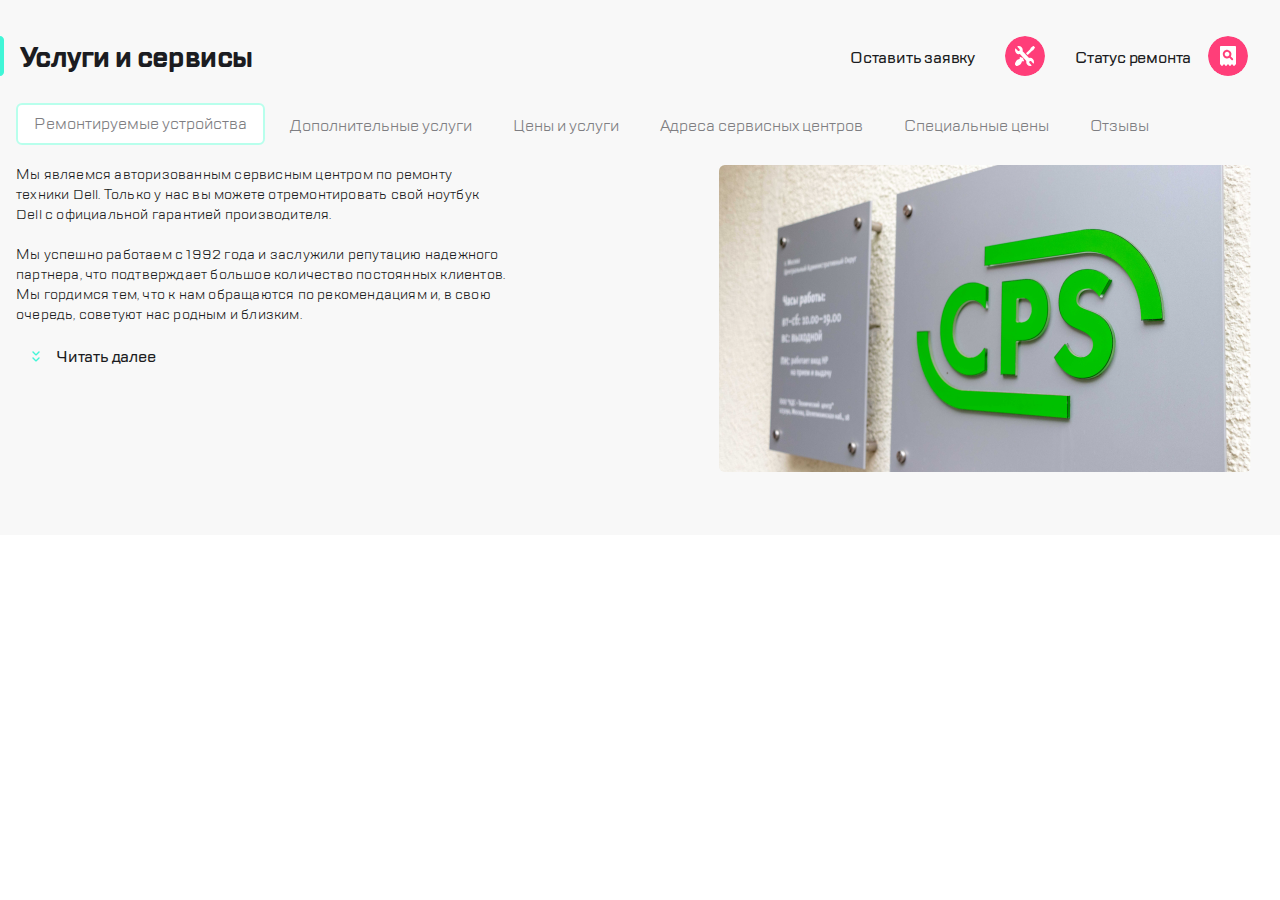
<file: index.html>
<!DOCTYPE html>
<html lang="ru">
<head>
    <meta charset="UTF-8">
    <meta http-equiv="X-UA-Compatible" content="IE=edge">
    <meta name="viewport" content="width=device-width, initial-scale=1">
    <title>2_services_320</title>
    <link rel="stylesheet" href="./css/style.css">
</head>
<body>
        <header class="header">
            <div class="container">
                <nav class="menu-body">
                  <div class="header-list">

                      <div class="header-list-left">
                        <div class="header_item"><button class="btn__burger main__btn" type="button"></button></div>
                        <div class="header_item"><button class="btn__logo logo__btn" type="button"></button></div>
                      </div>

                      <div class="header-list-center">
                        <div class="header_item"><button class="btn__call main__btn" type="button"></button></div>
                        <div class="header_item"><button class="btn__chat main__btn" type="button"></button></div>
                        <div class="header_item"><button class="btn__profile main__btn" type="button"></button></div>
                      </div>

                      <div class="header-list-right">
                        <div class="header_item"><button class="btn__repair main__btn" type="button"></button></div>
                        <div class="header_item"><button class="btn__checkstatus main__btn" type="button"></button></div>
                      </div>
                  </div>  
                </nav>
            </div>
        </header>
            
        <main class="main">
            <div class="container">
                <div class="content__block1">

                    <div class="main__title">

                        <div class="main__title_text"><a href="#!"><h1>Услуги и сервисы</h1></a>

                            <div class="main__title_text_menu">
                                <div class="main__title_text_menu_menu1">Оставить заявку</div>
                                <div class="main__title_text_menu_menu2"><button class="btn__repair main__btn" type="button"></button></div>
                                <div class="main__title_text_menu_menu3">Статус ремонта</div>
                                <div class="main__title_text_menu_menu4"><button class="btn__checkstatus main__btn" type="button"></button>
                                </div>  
                            </div>
                        </div>
                    </div>      
                    
                    <section class="main__menu">
                         <nav class="main__menu_list">
                            <a class="main__menu_order" href="#">Ремонтируемые устройства</a>
                            <a class="main__menu_order" href="#">Дополнительные услуги</a>
                            <a class="main__menu_order" href="#">Цены и услуги</a>
                            <a class="main__menu_order" href="#">Адреса сервисных центров</a>
                            <a class="main__menu_order" href="#">Специальные цены</a>
                            <a class="main__menu_order" href="#">Отзывы</a>    
                        </nav>
                    </section>
                </div>
            
                <div class="content__block2">
                    
                        <div class="main__text">    
                            <p class="paragraf1">Мы являемся авторизованным сервисным центром по ремонту техники Dell. Только у нас вы можете отремонтировать свой ноутбук Dell с официальной гарантией производителя.</p>
                            <p class="paragraf3"><br></p>
                            <p class="paragraf2">Мы успешно работаем с 1992 года и заслужили репутацию надежного партнера, что подтверждает большое количество постоянных клиентов. Мы гордимся тем, что к нам обращаются по рекомендациям и, в свою очередь, советуют нас родным и близким.</p>
                            <p class="paragraf4"><br></p>
                            <div class="main__text_read_text"><a href="#!">Читать далее</a></div>
                        </div>

                    <img src="./img/company.png" alt="Фото офиса компании" class="main_image">
                </div>
            </div>
        </main>
</body>
</html>
</file>
<file: css/style.css>
@font-face {
    font-family: 'TT Lakes';
    src: url('../fonts/TTLakes-Regular.eot');
    src: url('../fonts/TTLakes-Regular.eot?#iefix') format('embedded-opentype'),
    url('../fonts/TTLakes-Regular.woff') format('woff'),
    url('../fonts/TTLakes-Regular.ttf') format('truetype');
    font-weight: normal;
    font-style: normal;
    }

@font-face {
    font-family: 'TT Lakes';
    src: url('../fonts/TTLakes-Medium.eot');
    src: url('../fonts/TTLakes-Medium.eot?#iefix') format('embedded-opentype'),
    url('../fonts/TTLakes-Medium.woff') format('woff'),
    url('../fonts/TTLakes-Medium.ttf') format('truetype');
    font-weight: 500;
    font-style: normal;
        }

@font-face {
    font-family: 'TT Lakes';
    src: url('../fonts/TTLakes-Bold.eot');
    src: url('../fonts/TTLakes-Bold.eot?#iefix') format('embedded-opentype'),
    url('../fonts/TTLakes-Bold.woff') format('woff'),
    url('../fonts/TTLakes-Bold.ttf') format('truetype');
    font-weight: 700;
    font-style: normal;
}

html {
    box-sizing: border-box;
}

* {
    margin: 0px;
    padding: 0px;
}

*, *::before, *::after {
    box-sizing: inherit;
}

html, body {
        min-width: 320px;
        position:relative;
        overflow-x: hidden;
}

.header {
    display: flex;
    flex-wrap: nowrap;
    align-items: center;
    background-color: #FFFFFF;
    height: 88px;   
}

.container {
    width: 100%;
}

.header-list {
    display: flex;
    flex-wrap: nowrap;
    flex-direction: row;
    justify-content: space-between;
    align-items: center;
    padding-left: 16px;
    padding-right: 16px; 
}

.header-list-left {
    display: flex;
    flex-wrap: nowrap;
    flex-direction: row;
    align-items: center;
    justify-content: flex-start;
}

.header-list-right {
    display: flex;
    flex-wrap: nowrap;
    flex-direction: row;
    justify-content: flex-end;
}

.header-list-right::after {
        content: "";
        width: 2px;
        height: 32px;
        top: 28px;
        right: 130px;
        background-color: #EAEAEA;
        border-radius: 1px;
        position: absolute;
}

.header-list-center {
    display: flex;
    flex-wrap: nowrap;
    flex-direction: row;
    align-items: center;
    justify-content: flex-end;   
}

.btn__burger {
    background-image: url(../img/svg/burger.svg);
    margin-right: 16.73px;
}

.btn__logo {
    background-image: url(../img/svg/Logo.svg);
}

.btn__repair {
    background-image: url(../img/svg/repair.svg);
}

.btn__checkstatus {
    background-image: url(../img/svg/checkstatus.svg);
    margin-left: 16.73px;
}

.btn__call {
    background-image: url(../img/svg/call.svg);
    background-repeat: no-repeat;
}

.btn__chat {
    background-image: url(../img/svg/chat.svg);
    background-repeat: no-repeat;
    margin-left: 16px;
}

.btn__profile {
    background-image: url(../img/svg/profile.svg);
    background-repeat: no-repeat;
    margin-left: 16px;
}

.main__btn {
    width: 40px;
    height: 40px;
    border: none;
    border-radius: 20px;
}

.logo__btn {
    width: 96.55px;
    height: 50.81px;
    background-color: #FFFFFF;
    padding: 0px;
    border: none;
}

.header-list-center {
    display: none;
}

.main {
    display: flex;
    flex-wrap: nowrap;
    flex-direction: column;
    justify-content: space-around;
    align-items: flex-start;
    background-color: #F8F8F8;
    min-height: 509px;
}

.content__block1 {
    display: flex;
    flex-wrap: nowrap;
    flex-direction: column;
    min-height: 152px;
}

.content__block2 {
    flex-wrap: nowrap;
    display: flex;
    flex-direction: column;
    justify-content: space-around;
    min-height: 357px;
}

h1 {
    font-size: 28px;
    font-family: 'TT Lakes';
    color: #1B1C21;
    line-height: 40px;
    letter-spacing: -0.6px;
}

.main__title {
    display: flex;
    flex-wrap: nowrap;
    flex-direction: row;
    justify-content: flex-start;
    flex-grow: 1;
}

.main__title_text {
    display: flex;
    flex-wrap: nowrap;
    flex-direction: row;
    justify-content: space-between;
    align-items: flex-start;
    align-items: center;
}

.main__menu_list {
    overflow-y: hidden;
    white-space: nowrap;
    margin-bottom: 16px;
}

.main__menu_order {
    font-family: 'TT Lakes';
    font-size: 16px;
    color: #7E7E82;
    margin-right: 5px; 
    padding: 8px 16px; 
    display: inline-block;
    text-decoration: none;
    overflow-x: auto;  
}

.main__menu_order:first-child {
    margin-left: 16px;
    background-color: #FFFFFF;
    border: 2px solid #B8FFEC;
    border-radius: 6px;
}

.main__menu_order a:focus {
    background-color: #FFFFFF;
    border: 2px solid #B8FFEC;
    border-radius: 6px;
}

a {
    text-decoration: none;
    color: #1B1C21;
}

a:nth-child(6) {
    color: 
#7E7E82;
}

.main__title_text_menu {
    display: none;
}

a:hover {
    text-decoration: underline blue 2px;
}

p {
    margin-top: 0px;
    margin-bottom: 0px;
}

.main__text {
    font-family: 'TT Lakes';
    font-size: 14px;
    line-height: 18px;
    letter-spacing: 0.2px;
    color: #1B1C21;
    margin-left: 16px;
    margin-right: 16px;
}

.paragraf1 {
    display: flex;
    flex-wrap: wrap;
    flex-direction: row;
    justify-content: flex-start;
    align-items: center;
}

.main__text_read_pic {
    display: flex;
    flex-wrap: nowrap;
    flex-direction: row;
    justify-content: flex-start;
    margin-left: 24px;
}

.main__text_read_text {
    display: flex;
    flex-wrap: nowrap;
    flex-direction: row;
    justify-content: flex-start;
    font-family: 'TT Lakes';
    font-size: 16px;
    font-weight: 500;
    line-height: 24px;
    letter-spacing: -0.2px;
    color: #1B1C21;
    margin-left: 16px;
   flex-grow: 1;
}

.main__text_read_text::before {
    content: url(../img/svg/icon.svg);
    margin-right: 16px;
}

.main__title_text::before {
    content: url(../img/svg/highlight.svg);
    margin-right: 16px;
}

.main_image {
    border-radius: 6px;
    max-width: 100%;
}

.paragraf2,
.paragraf4 {
    display: none;
}

.main {
    min-height: 509px;
}

.main__title_text_menu_menu1,
.main__title_text_menu_menu3 {
    font-family: 'TT Lakes';
    font-size: 16px;
    line-height: 24px;
    font-weight: 500;
    letter-spacing: -0.2px;
    color: #1B1C21;
}

@media (min-width: 768px) {

    .header-list-left {
        flex-grow: 1;
    }

    .header-list {
        min-width: 736px;
    }
    .header-list-center {
        padding-right: 20px;
        display: flex;
        
    }

    .header-list {
        justify-content: flex-end;
    }

    .header-list-left .header_item:first-child::after {
        content: "";
        width: 2px;
        height: 32px;
        top: 28px;
        background-color: #EAEAEA;
        border-radius: 1px;
        position: absolute;
}

    .header-list-left .header_item:nth-child(2) {
    padding-left: 16px;
}

.header-list-right .header_item:first-child {
    margin-left: 20px;
}

.main {
    max-height: 416px;
}

.main_image {
    margin-left: 48px;
    max-width: 50%;
}

.main__text{
    max-width: 312px;
    max-height: 260px;
}

.content__block2 {
    display: flex;
    flex-wrap: nowrap;
    flex-direction: row;
    justify-content: space-between;
    align-items: flex-start;   
}

.main__text_read {
    margin-bottom: 54px;
}

.main__text {
    line-height: 20px;
}
.main__title_text_menu {
    display: none;
}

}
@media (min-width: 1120px) {
    .header {
        display: none;
    }

    .main__menu_list {
        flex-wrap: wrap;
}

.main {
    min-height: 535px;
}

.main__text{
    max-width: 490px;
}

.content__block2 {
    display: flex;
    flex-wrap: nowrap;
    flex-direction: row;
    justify-content: space-between;
    align-items: flex-start;
}

.content__block2_1 {
    display: flex;
    flex-wrap: nowrap;
    flex-direction: column;
    flex-grow: 1;
}

.main_image {
    margin-right: 28.65px;
}

.main__text {
    line-height: 20px;
}

.main__title_text_menu {
    display: flex;
    flex-wrap: nowrap;
    flex-direction: row;
    justify-content: flex-end;
    align-items: center; 
    flex-grow: 2;
}   

.main__title {
    min-width: 1120px;   
}

.main__title_text {
    flex-grow: 1;
}

.btn__repair {
    margin-left: 30px;
    margin-right: 30px;
}

.btn__checkstatus {
    margin-right: 32px;
}

.paragraf2,
.paragraf4 {
    display: flex;
}
}
</file>
